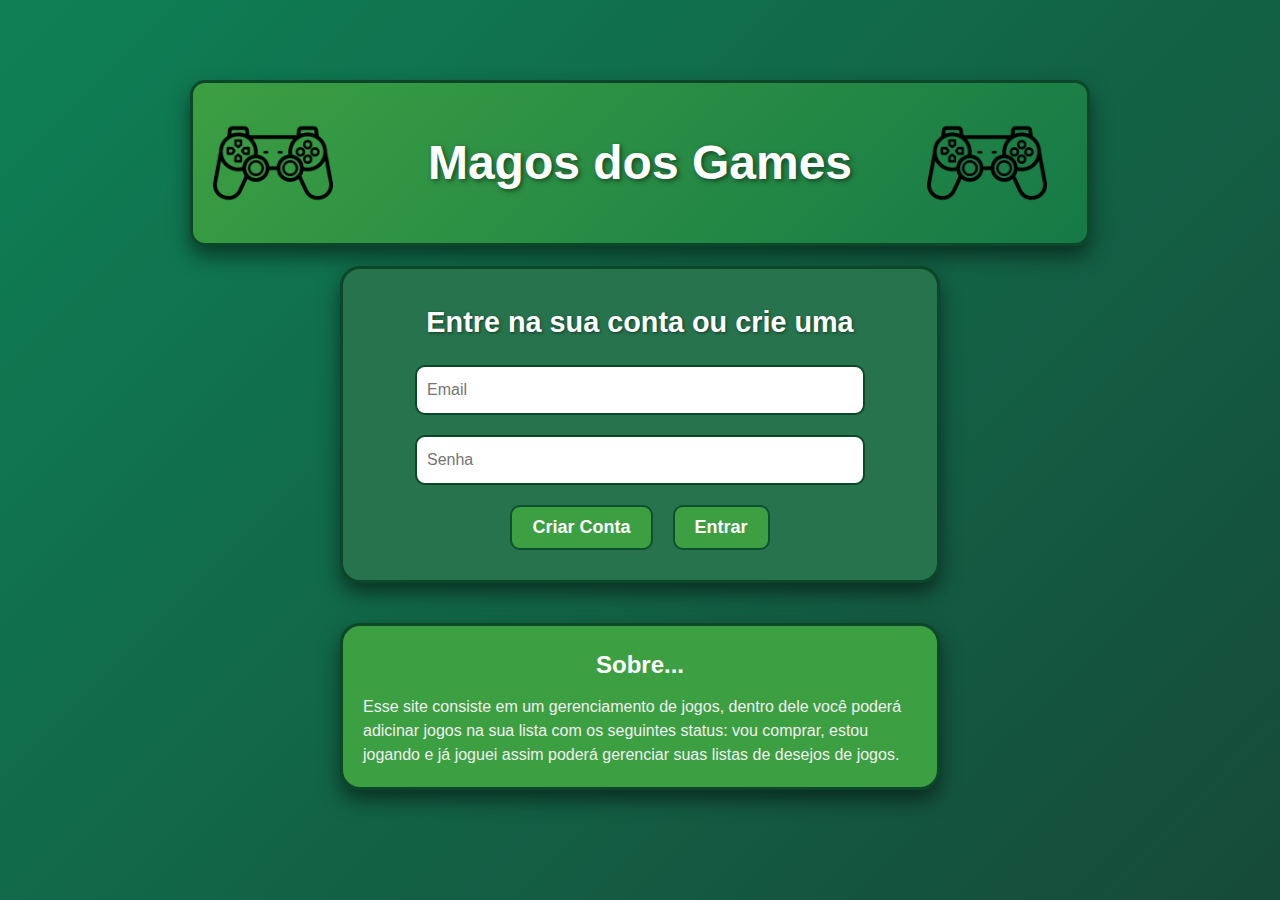
<file: Frontend/index.html>
<!DOCTYPE html>
<html lang="pt-br">
<head>
    <meta charset="UTF-8">
    <meta name="viewport" content="width=device-width, initial-scale=1.0">
    <title>Magos dos Games</title>
    <link rel="stylesheet" href="./css/login.css">
</head>
<body>
    <div class="cabecario">
        <img src="./img/logo.png">
        <h1>Magos dos Games</h1>
        <img src="./img/logo.png">
    </div>

    <div class="container">
        <div class="subtitulo">
            <h2>Entre na sua conta ou crie uma</h2>
        </div>
        <div class="form" id="forms">
            <input type="mail" placeholder="Email" id="email">
            <input type="password" placeholder="Senha" id="senha">
        </div>
        <div class="botao_form">
            <button onclick="CriarUser()" id="criar">Criar Conta</button>
            <button onclick="FazerLogin()" id="entrar">Entrar</button>
        </div>
    </div>
    <div class="texto_sobre">
        <h2>Sobre...</h2>
        <p>
            Esse site consiste em um gerenciamento de jogos, 
            dentro dele você poderá adicinar jogos na sua lista com os seguintes 
            status: vou comprar, estou jogando e já joguei assim poderá gerenciar suas listas de desejos de jogos.
        </p>
    </div>
    <script src="./script/forms.js"></script>
    <script src="./script/usuarios.js"></script>
</body>
</html>
</file>
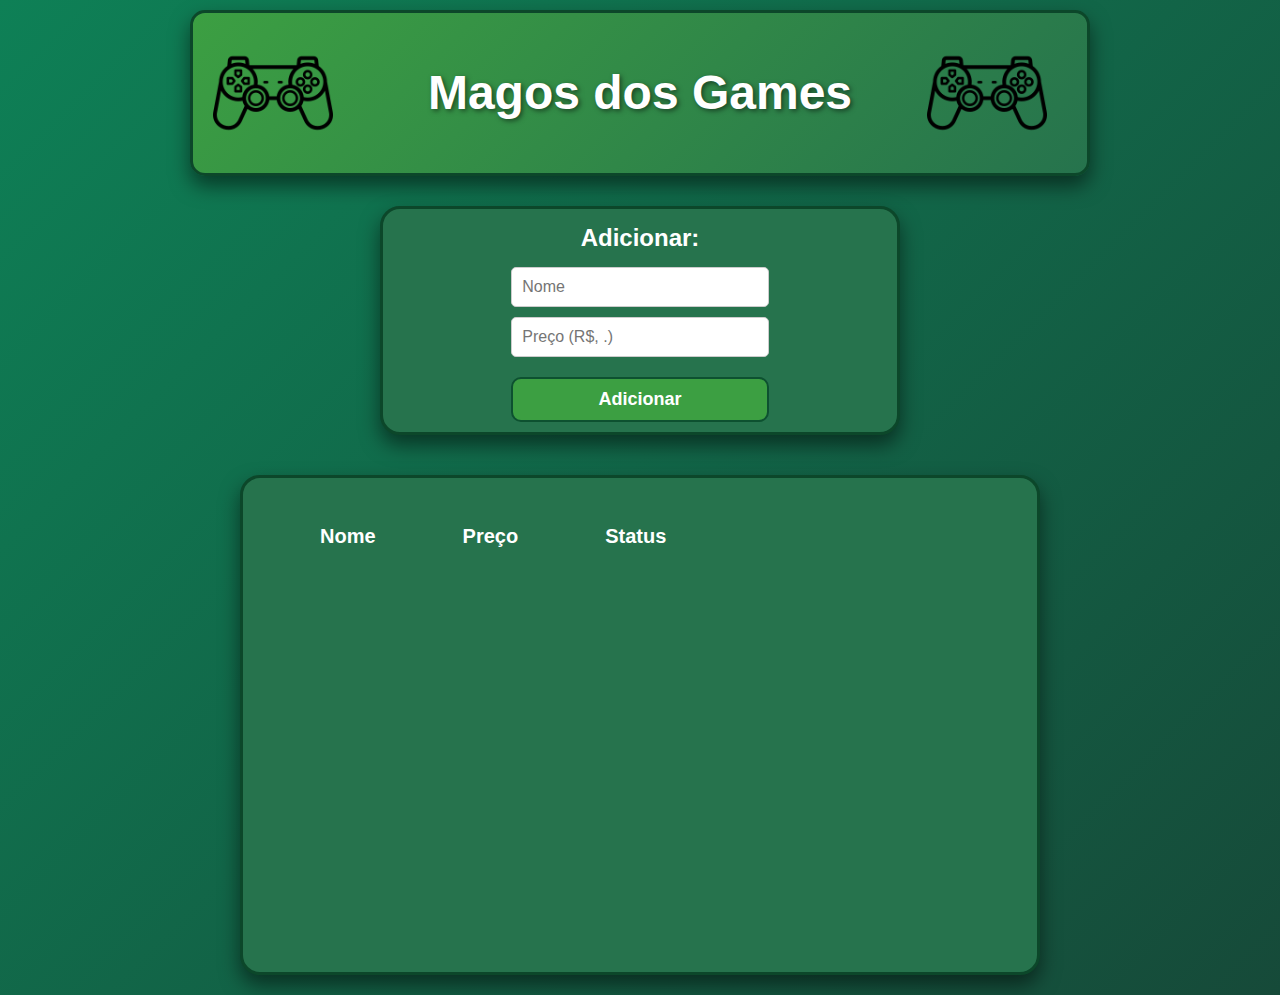
<file: Frontend/pages/home.html>
<!DOCTYPE html>
<html lang="pt-br">
<head>
    <meta charset="UTF-8">
    <meta name="viewport" content="width=device-width, initial-scale=1.0">
    <title>Magos dos Games</title>
    <link rel="stylesheet" href="../css/home.css">
</head>
<body>
    <div class="cabecario">
        <img src="../img/logo.png">
        <h1>Magos dos Games</h1>
        <img src="../img/logo.png">
    </div>
    <div class="adicionar">
        <h2>Adicionar: </h2>
    
        <form id="adiciona_jogo">
          <input type="text" id="nome_jogo" placeholder="Nome">
          <input type="text" id="preco_jogo" placeholder="Preço (R$, .)" required="">
          <button type="submit" class="botao_adicionar" id="adicionarid">Adicionar</button>
        </form>
    </div>
    <div class="listagem">
        <table>
            <thead>
                <tr>
                    <th>Nome</th>
                    <th>Preço</th>
                    <th>Status</th>
                </tr>
            </thead>
            <tbody id="lista_jogos" class="listagem_jogos">

            </tbody>
        </table>
    </div>
    <script src="../script/jogos.js"></script>
</body>
</html>
</file>
<file: Frontend/css/login.css>
* {
    margin: 0;
    padding: 0;
    box-sizing: border-box;
}

body {
    background: linear-gradient(135deg, #0e8056, #164a39);
    font-family: 'Trebuchet MS', 'Lucida Sans Unicode', 'Lucida Grande', 'Lucida Sans', Arial, sans-serif;
    color: #ffffff;
    text-align: center;
    line-height: 1.6;
    min-height: 100vh;
    display: flex;
    flex-direction: column;
    align-items: center;
    justify-content: center;
    padding: 20px;
}

.cabecario {
    background: linear-gradient(135deg, #3c9f42, rgb(21, 121, 71));
    border: 3px solid #0c472a;
    border-radius: 15px;
    display: flex;
    align-items: center;
    justify-content: center;
    padding: 20px;
    width: 100%;
    max-width: 900px;
    box-shadow: 0 10px 20px rgba(0, 0, 0, 0.5);
    margin-top: -10px;
}

.cabecario h1 {
    font-size: 3rem;
    flex-grow: 1;
    color: #ffffff;
    text-shadow: 2px 2px 5px rgba(0, 0, 0, 0.5);
}

.cabecario img {
    width: 120px;
    height: 120px;
    margin-right: 20px;
}

.container {
    background: #26734d;
    border: 3px solid #0c472a;
    border-radius: 20px;
    padding: 30px;
    width: 100%;
    max-width: 600px;
    box-shadow: 0 10px 20px rgba(0, 0, 0, 0.5);
    margin: 20px auto;
}

.container h2 {
    font-size: 1.8rem;
    color: #ffffff;
    margin-bottom: 20px;
    text-shadow: 1px 1px 3px rgba(0, 0, 0, 0.5);
}

.form {
    display: grid;
    grid-template-columns: 1fr;
    gap: 20px;
    justify-items: center;
    
}

.form input,
.form textarea {
    width: 90%;
    max-width: 450px;
    height: 50px;
    border-radius: 10px;
    border: 2px solid #0c472a;
    padding: 10px;
    font-size: 16px;
    color: #000000;
}

.form textarea {
    height: 100px;
    resize: none;
}

.form input:focus,
.form textarea:focus {
    outline: none;
    border-color: #ffffff;
    box-shadow: 0 0 10px rgba(255, 255, 255, 0.5);
}

.botao_form {
    display: flex;
    gap: 20px;
    justify-content: center;
    margin-top: 20px;
}

.botao_form button {
    background: #3c9f42;
    border: 2px solid #0d5130;
    border-radius: 10px;
    color: #ffffff;
    cursor: pointer;
    font-size: 18px;
    font-weight: bold;
    padding: 10px 20px;
    transition: all 0.3s ease;
}

.botao_form button:hover {
    background: #164a39;
    border-color: #ffffff;
    transform: scale(1.05);
    color: #f0f0f0;
}

.botao_form button:active {
    background: #0c472a;
    transform: scale(0.95);
}

.texto_sobre {
    background: #3c9f42;
    border: 3px solid #0c472a;
    border-radius: 20px;
    padding: 20px;
    width: 100%;
    max-width: 600px;
    box-shadow: 0 10px 20px rgba(0, 0, 0, 0.5);
    margin: 20px auto;
    color: #f0f0f0;
}

.texto_sobre h2 {
    font-size: 1.5rem;
    color: #ffffff;
    margin-bottom: 10px;
}

.texto_sobre p {
    font-size: 16px;
    line-height: 1.5;
    text-align: left;
}

.rodape {
    background: #164a39;
    border: 3px solid #0c472a;
    border-radius: 10px;
    color: #ffffff;
    padding: 10px;
    margin-top: 20px;
    width: 100%;
    max-width: 900px;
    text-align: center;
    box-shadow: 0 5px 10px rgba(0, 0, 0, 0.5);
}

.rodape p {
    font-size: 14px;
}

a {
    color: #0f684b;
    text-decoration: none;
    font-weight: bold;
    transition: color 0.3s ease;
}

a:hover {
    color: #ffffff;
}
</file>
<file: Frontend/css/home.css>
/* Reinício básico e definição do estilo global */
* {
    margin: 0;
    padding: 0;
    box-sizing: border-box;
}

body {
    background: linear-gradient(135deg, #0e8056, #164a39);
    font-family: 'Roboto', sans-serif;
    color: #ffffff;
    text-align: center;
    line-height: 1.6;
    min-height: 100vh;
    display: flex;
    flex-direction: column;
    align-items: center;
    justify-content: center;
    padding: 20px;
}

/* Cabeçalho */
.cabecario {
    background: linear-gradient(135deg, #3c9f42, #26734d);
    border: 3px solid #0c472a;
    border-radius: 15px;
    display: flex;
    align-items: center;
    justify-content: center;
    padding: 20px;
    width: 100%;
    max-width: 900px;
    box-shadow: 0 10px 20px rgba(0, 0, 0, 0.5);
    margin-top: -10px;
}

.cabecario h1 {
    font-size: 3rem;
    flex-grow: 1;
    color: #ffffff;
    text-shadow: 2px 2px 5px rgba(0, 0, 0, 0.5);
}

.cabecario img {
    width: 120px;
    height: 120px;
    margin-right: 20px;
}
.listagem{
    background: #26734d;
    border: 3px solid #0c472a;
    border-radius: 20px;
    padding: 30px;
    width: 800px;
    box-shadow: 0 10px 20px rgba(0, 0, 0, 0.5);
    margin-top: 40px;
    margin-bottom: auto;
    font-size: 30px;
    max-height: 500px;
    height: 500px;
    overflow: hidden;
    overflow-y: scroll;
}
.listagem thead{
    text-align: center;
}
.listagem th{
    padding: 10px;
    padding-left: 45px;
    padding-right: 40px;
}
.listagem tr{
    border-top: 1px white solid;
    font-size: 20px;
}
::-webkit-scrollbar {
    width: 8px;
    margin-left: auto;
}

::-webkit-scrollbar-track {
    background: #f1f1f1;
    border-radius: 10px;
}

::-webkit-scrollbar-thumb {
    background: #888; 
    border-radius: 10px;
}

::-webkit-scrollbar-thumb:hover {
    background: #555;
}
.adicionar {
    background: #26734d;
    border: 3px solid #0c472a;
    border-radius: 20px;
    width: 42%;
    margin-top: 30px;
    box-shadow: 0 10px 20px rgba(0, 0, 0, 0.5);
}
.adicionar h2{
    margin: 10px;
}
form {
    display: flex;
    flex-direction: column;
    gap: 10px;
    align-items: center;
}

input, select, button {
    padding: 10px;
    font-size: 16px;
    border: 1px solid #ccc;
    border-radius: 5px;
    width: 50%;
}

.botao_adicionar[type="submit"] {
    background: #3c9f42;
    border: 2px solid #0d5130;
    border-radius: 10px;
    color: #ffffff;
    cursor: pointer;
    font-size: 18px;
    font-weight: bold;
    padding: 10px 20px;
    transition: all 0.3s ease;
    margin: 10px;
}
.botao_adicionar:hover {
    background: #164a39;
    border-color: #ffffff;
    transform: scale(1.05);
    color: #f0f0f0;
}

.botao_adicionar:active {
    background: #0c472a;
    transform: scale(0.95);
}
.add_status{
    background: #3c9f42;
    border: 2px solid #0d5130;
    border-radius: 10px;
    color: #ffffff;
    cursor: pointer;
    font-weight: bold;
    padding: 10px 20px;
    transition: all 0.3s ease;
}
.add_status:hover {
    background: #164a39;
    border-color: #ffffff;
    transform: scale(1.05);
    color: #f0f0f0;
}

.add_status:active {
    background: #0c472a;
    transform: scale(0.95);
}
</file>
